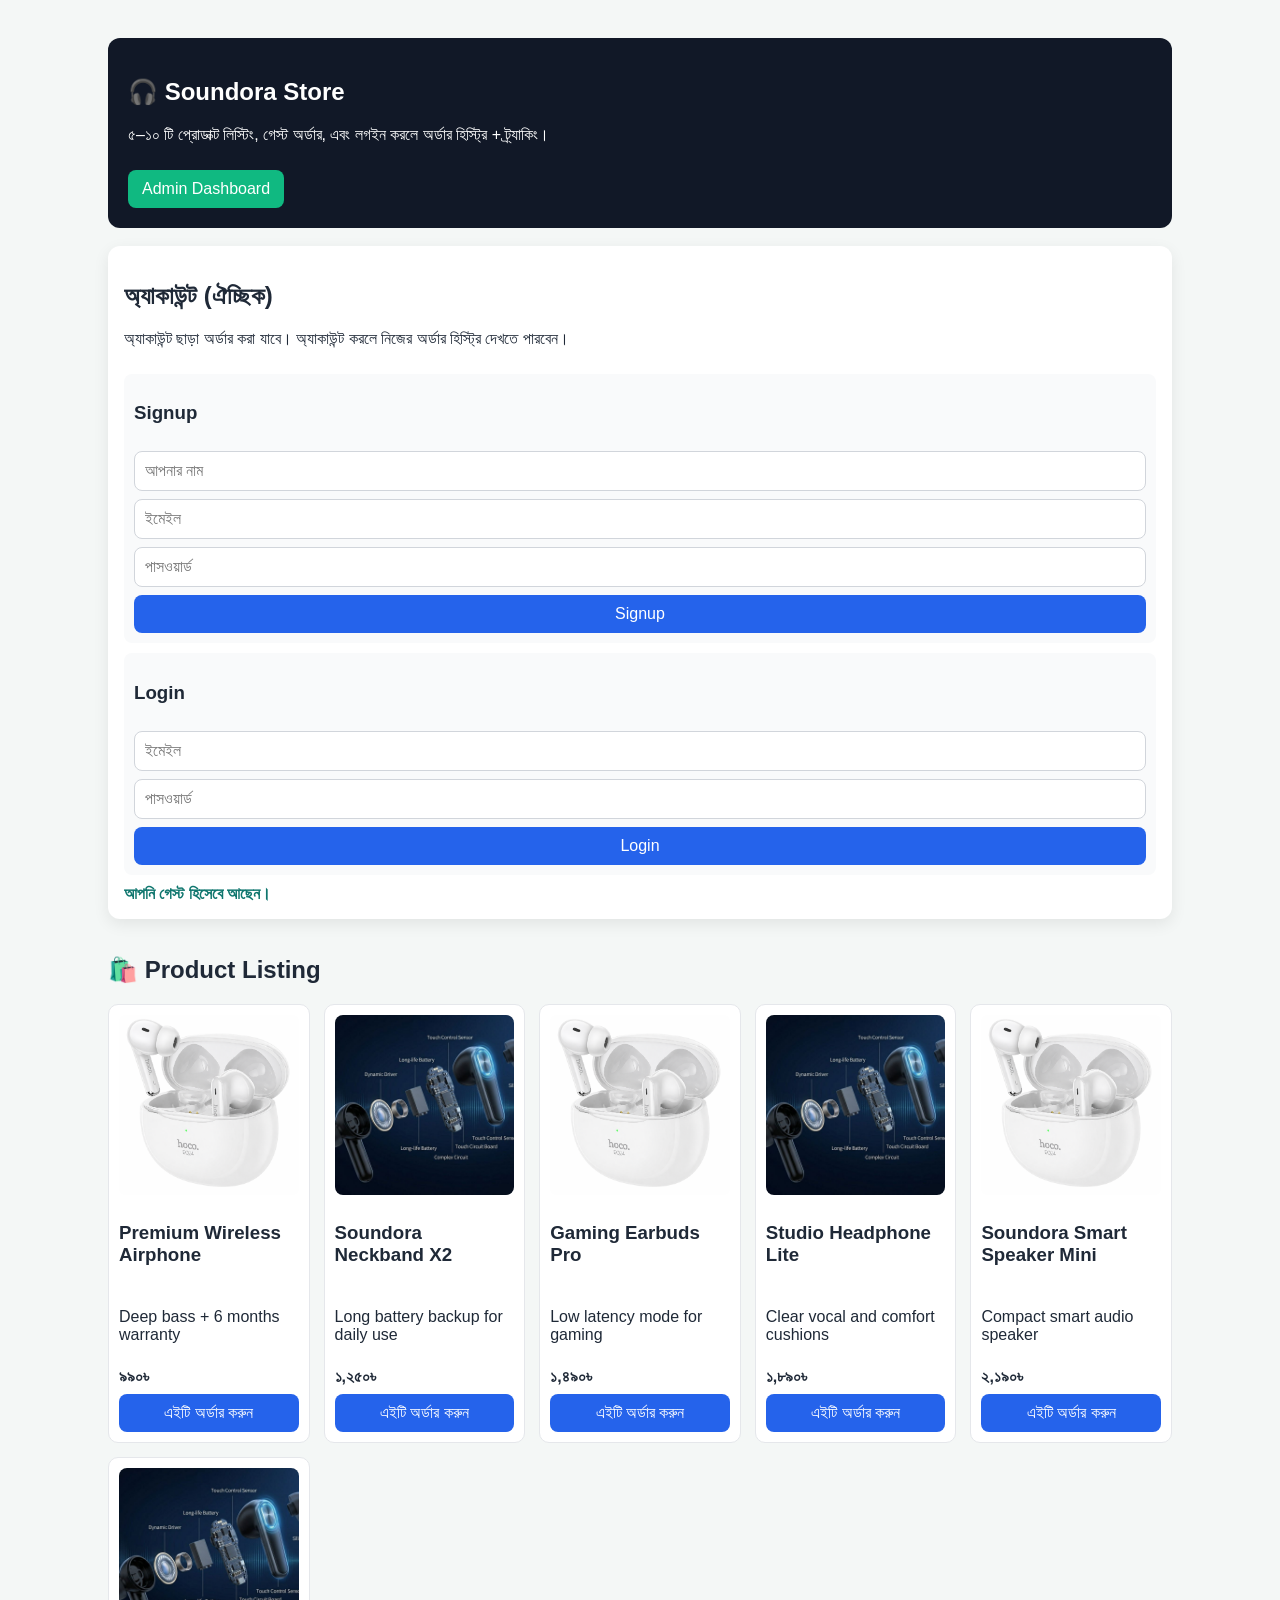
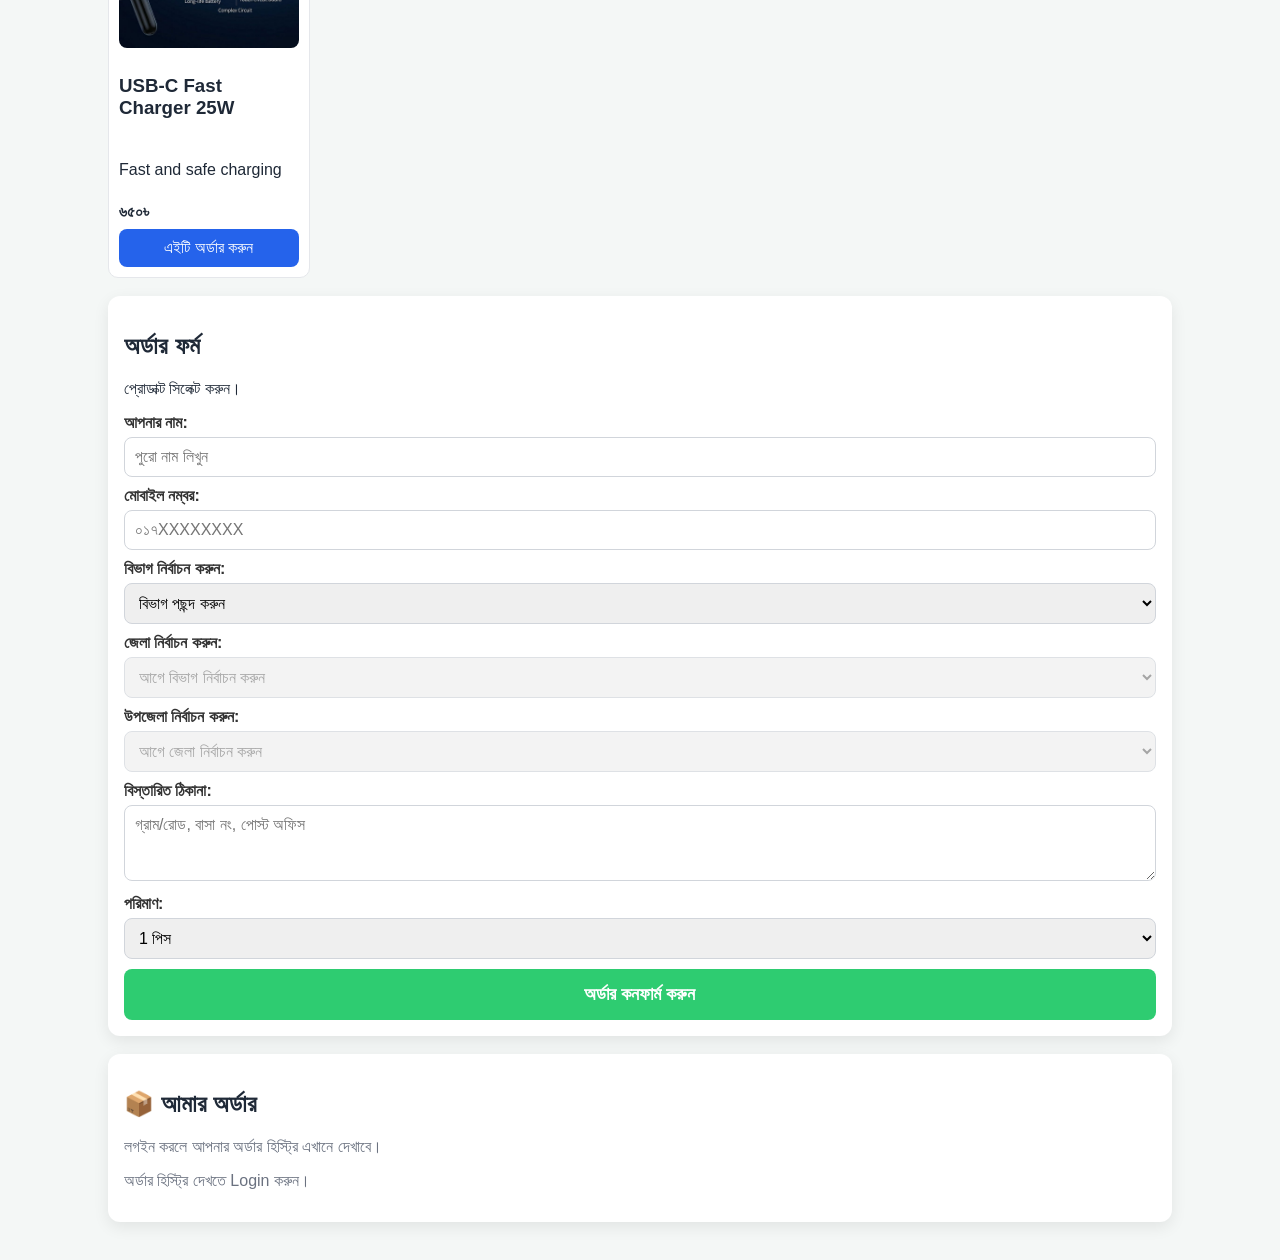
<file: index.html>
<!DOCTYPE html>
<html lang="bn">
<head>
  <meta charset="UTF-8">
  <meta name="viewport" content="width=device-width, initial-scale=1.0">
  <title>Soundora | Product Listing + Order</title>
  <link rel="stylesheet" href="site.css">
</head>
<body>
  <main class="page">
    <section class="hero">
      <h1>🎧 Soundora Store</h1>
      <p>৫–১০ টি প্রোডাক্ট লিস্টিং, গেস্ট অর্ডার, এবং লগইন করলে অর্ডার হিস্ট্রি + ট্র্যাকিং।</p>
      <a class="admin-link" href="admin.html">Admin Dashboard</a>
    </section>

    <section class="auth-panel card">
      <div class="auth-header">
        <h2>অ্যাকাউন্ট (ঐচ্ছিক)</h2>
        <p>অ্যাকাউন্ট ছাড়া অর্ডার করা যাবে। অ্যাকাউন্ট করলে নিজের অর্ডার হিস্ট্রি দেখতে পারবেন।</p>
      </div>

      <form id="signup-form" class="auth-form">
        <h3>Signup</h3>
        <input type="text" name="name" placeholder="আপনার নাম" required>
        <input type="email" name="email" placeholder="ইমেইল" required>
        <input type="password" name="password" placeholder="পাসওয়ার্ড" required>
        <button type="submit">Signup</button>
      </form>

      <form id="login-form" class="auth-form">
        <h3>Login</h3>
        <input type="email" name="email" placeholder="ইমেইল" required>
        <input type="password" name="password" placeholder="পাসওয়ার্ড" required>
        <button type="submit">Login</button>
      </form>

      <div id="current-user" class="current-user"></div>
      <button id="logout-btn" class="ghost-btn" type="button">Logout</button>
    </section>

    <section>
      <h2>🛍️ Product Listing</h2>
      <div id="product-list" class="product-grid"></div>
    </section>

    <section class="card">
      <h2>অর্ডার ফর্ম</h2>
      <p id="selected-product-text">প্রোডাক্ট সিলেক্ট করুন।</p>

      <form id="checkout-form">
        <input type="hidden" name="productId" id="productId" required>
        <input type="hidden" name="productName" id="productName" required>
        <input type="hidden" name="price" id="price" required>

        <div class="input-group">
          <label>আপনার নাম:</label>
          <input type="text" name="name" placeholder="পুরো নাম লিখুন" required>
        </div>

        <div class="input-group">
          <label>মোবাইল নম্বর:</label>
          <input type="tel" name="phone" placeholder="০১৭XXXXXXXX" pattern="[0-9]{11}" required>
        </div>

        <div class="input-group">
          <label>বিভাগ নির্বাচন করুন:</label>
          <select id="division" name="division" required>
            <option value="">বিভাগ পছন্দ করুন</option>
          </select>
        </div>

        <div class="input-group">
          <label>জেলা নির্বাচন করুন:</label>
          <select id="district" name="district" required disabled>
            <option value="">আগে বিভাগ নির্বাচন করুন</option>
          </select>
        </div>

        <div class="input-group">
          <label>উপজেলা নির্বাচন করুন:</label>
          <select id="upazila" name="upazila" required disabled>
            <option value="">আগে জেলা নির্বাচন করুন</option>
          </select>
        </div>

        <div class="input-group">
          <label>বিস্তারিত ঠিকানা:</label>
          <textarea name="address" rows="3" placeholder="গ্রাম/রোড, বাসা নং, পোস্ট অফিস" required></textarea>
        </div>

        <div class="input-group">
          <label>পরিমাণ:</label>
          <select name="quantity" required>
            <option value="1">1 পিস</option>
            <option value="2">2 পিস</option>
            <option value="3">3 পিস</option>
            <option value="4">4 পিস</option>
            <option value="5">5 পিস</option>
          </select>
        </div>

        <button type="submit" id="submit-btn">অর্ডার কনফার্ম করুন</button>
      </form>
    </section>

    <section class="card" id="my-orders-card">
      <h2>📦 আমার অর্ডার</h2>
      <p class="muted">লগইন করলে আপনার অর্ডার হিস্ট্রি এখানে দেখাবে।</p>
      <div id="my-orders"></div>
    </section>
  </main>

  <script src="site.js"></script>
</body>
</html>
</file>
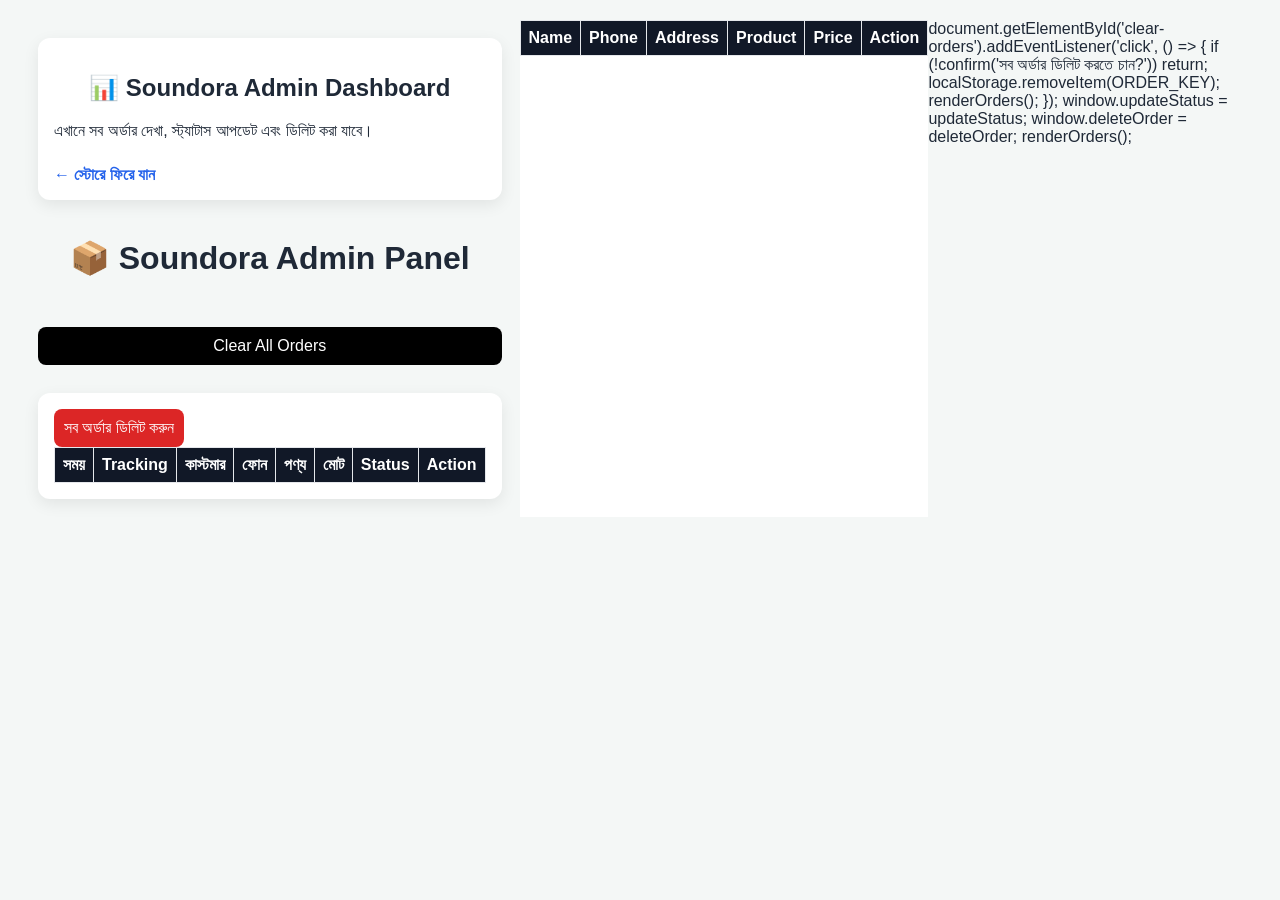
<file: admin.html>
<!DOCTYPE html>
<html lang="en">
<html lang="bn">
<head>
  <meta charset="UTF-8">
  <title>Soundora Admin Panel</title>
  <style>
    body { font-family: Arial; background:#f5f5f5; padding:20px; }
    h1 { text-align:center; }
    table { width:100%; border-collapse: collapse; background:#fff; }
    th, td { padding:10px; border:1px solid #ddd; text-align:left; }
    th { background:#333; color:#fff; }
    button { padding:5px 10px; cursor:pointer; }
    .delete { background:red; color:#fff; border:none; }
    .clear { margin:10px 0; background:black; color:white; border:none; }
  </style>
  <meta name="viewport" content="width=device-width, initial-scale=1.0">
  <title>Soundora Admin Dashboard</title>
  <link rel="stylesheet" href="site.css">
</head>
<body>
  <main class="page admin-page">
    <section class="card">
      <h1>📊 Soundora Admin Dashboard</h1>
      <p>এখানে সব অর্ডার দেখা, স্ট্যাটাস আপডেট এবং ডিলিট করা যাবে।</p>
      <a class="back-link" href="index.html">← স্টোরে ফিরে যান</a>
    </section>

<h1>📦 Soundora Admin Panel</h1>
<button class="clear" onclick="clearAll()">Clear All Orders</button>
    <section class="card">
      <button id="clear-orders" class="danger-btn" type="button">সব অর্ডার ডিলিট করুন</button>
      <div class="table-wrap">
        <table>
          <thead>
            <tr>
              <th>সময়</th>
              <th>Tracking</th>
              <th>কাস্টমার</th>
              <th>ফোন</th>
              <th>পণ্য</th>
              <th>মোট</th>
              <th>Status</th>
              <th>Action</th>
            </tr>
          </thead>
          <tbody id="orderTable"></tbody>
        </table>
      </div>
    </section>
  </main>

<table>
  <thead>
    <tr>
      <th>Name</th>
      <th>Phone</th>
      <th>Address</th>
      <th>Product</th>
      <th>Price</th>
      <th>Action</th>
    </tr>
  </thead>
  <tbody id="orderTable"></tbody>
</table>
  <script>
    const ORDER_KEY = 'soundoraOrders';
    const getOrders = () => JSON.parse(localStorage.getItem(ORDER_KEY) || '[]');
    const setOrders = (orders) => localStorage.setItem(ORDER_KEY, JSON.stringify(orders));

<script>
  function loadOrders() {
    const orders = JSON.parse(localStorage.getItem("orders")) || [];
    const table = document.getElementById("orderTable");
    table.innerHTML = "";
    function updateStatus(orderId, status) {
      const orders = getOrders().map((order) => order.id === orderId ? { ...order, status } : order);
      setOrders(orders);
      renderOrders();
    }

    orders.forEach((order, index) => {
      const row = `
        <tr>
          <td>${order.name}</td>
          <td>${order.phone}</td>
          <td>${order.address}</td>
          <td>${order.product}</td>
          <td>${order.price}</td>
          <td><button class="delete" onclick="deleteOrder(${index})">Delete</button></td>
        </tr>
      `;
      table.innerHTML += row;
    });
  }
    function deleteOrder(orderId) {
      const orders = getOrders().filter((order) => order.id !== orderId);
      setOrders(orders);
      renderOrders();
    }

  function deleteOrder(index) {
    let orders = JSON.parse(localStorage.getItem("orders")) || [];
    orders.splice(index, 1);
    localStorage.setItem("orders", JSON.stringify(orders));
    loadOrders();
  }
    function renderOrders() {
      const table = document.getElementById('orderTable');
      const orders = getOrders().sort((a, b) => new Date(b.createdAt) - new Date(a.createdAt));

  function clearAll() {
    if(confirm("Are you sure?")) {
      localStorage.removeItem("orders");
      loadOrders();
      if (!orders.length) {
        table.innerHTML = '<tr><td colspan="8">কোনো অর্ডার নেই।</td></tr>';
        return;
      }

      table.innerHTML = orders.map((o) => `
        <tr>
          <td>${new Date(o.createdAt).toLocaleString('bn-BD')}</td>
          <td>${o.trackingId}</td>
          <td>${o.customerName}</td>
          <td>${o.phone}</td>
          <td>${o.productName} × ${o.quantity}</td>
          <td>${o.totalPrice.toLocaleString('bn-BD')}৳</td>
          <td>
            <select onchange="updateStatus('${o.id}', this.value)">
              <option value="Pending" ${o.status === 'Pending' ? 'selected' : ''}>Pending</option>
              <option value="Processing" ${o.status === 'Processing' ? 'selected' : ''}>Processing</option>
              <option value="Shipped" ${o.status === 'Shipped' ? 'selected' : ''}>Shipped</option>
              <option value="Delivered" ${o.status === 'Delivered' ? 'selected' : ''}>Delivered</option>
              <option value="Cancelled" ${o.status === 'Cancelled' ? 'selected' : ''}>Cancelled</option>
            </select>
          </td>
          <td><button class="danger-btn" onclick="deleteOrder('${o.id}')">Delete</button></td>
        </tr>
      `).join('');
    }
  }

  loadOrders();
</script>
    document.getElementById('clear-orders').addEventListener('click', () => {
      if (!confirm('সব অর্ডার ডিলিট করতে চান?')) return;
      localStorage.removeItem(ORDER_KEY);
      renderOrders();
    });

    window.updateStatus = updateStatus;
    window.deleteOrder = deleteOrder;
    renderOrders();
  </script>
</body>
</html>
</file>
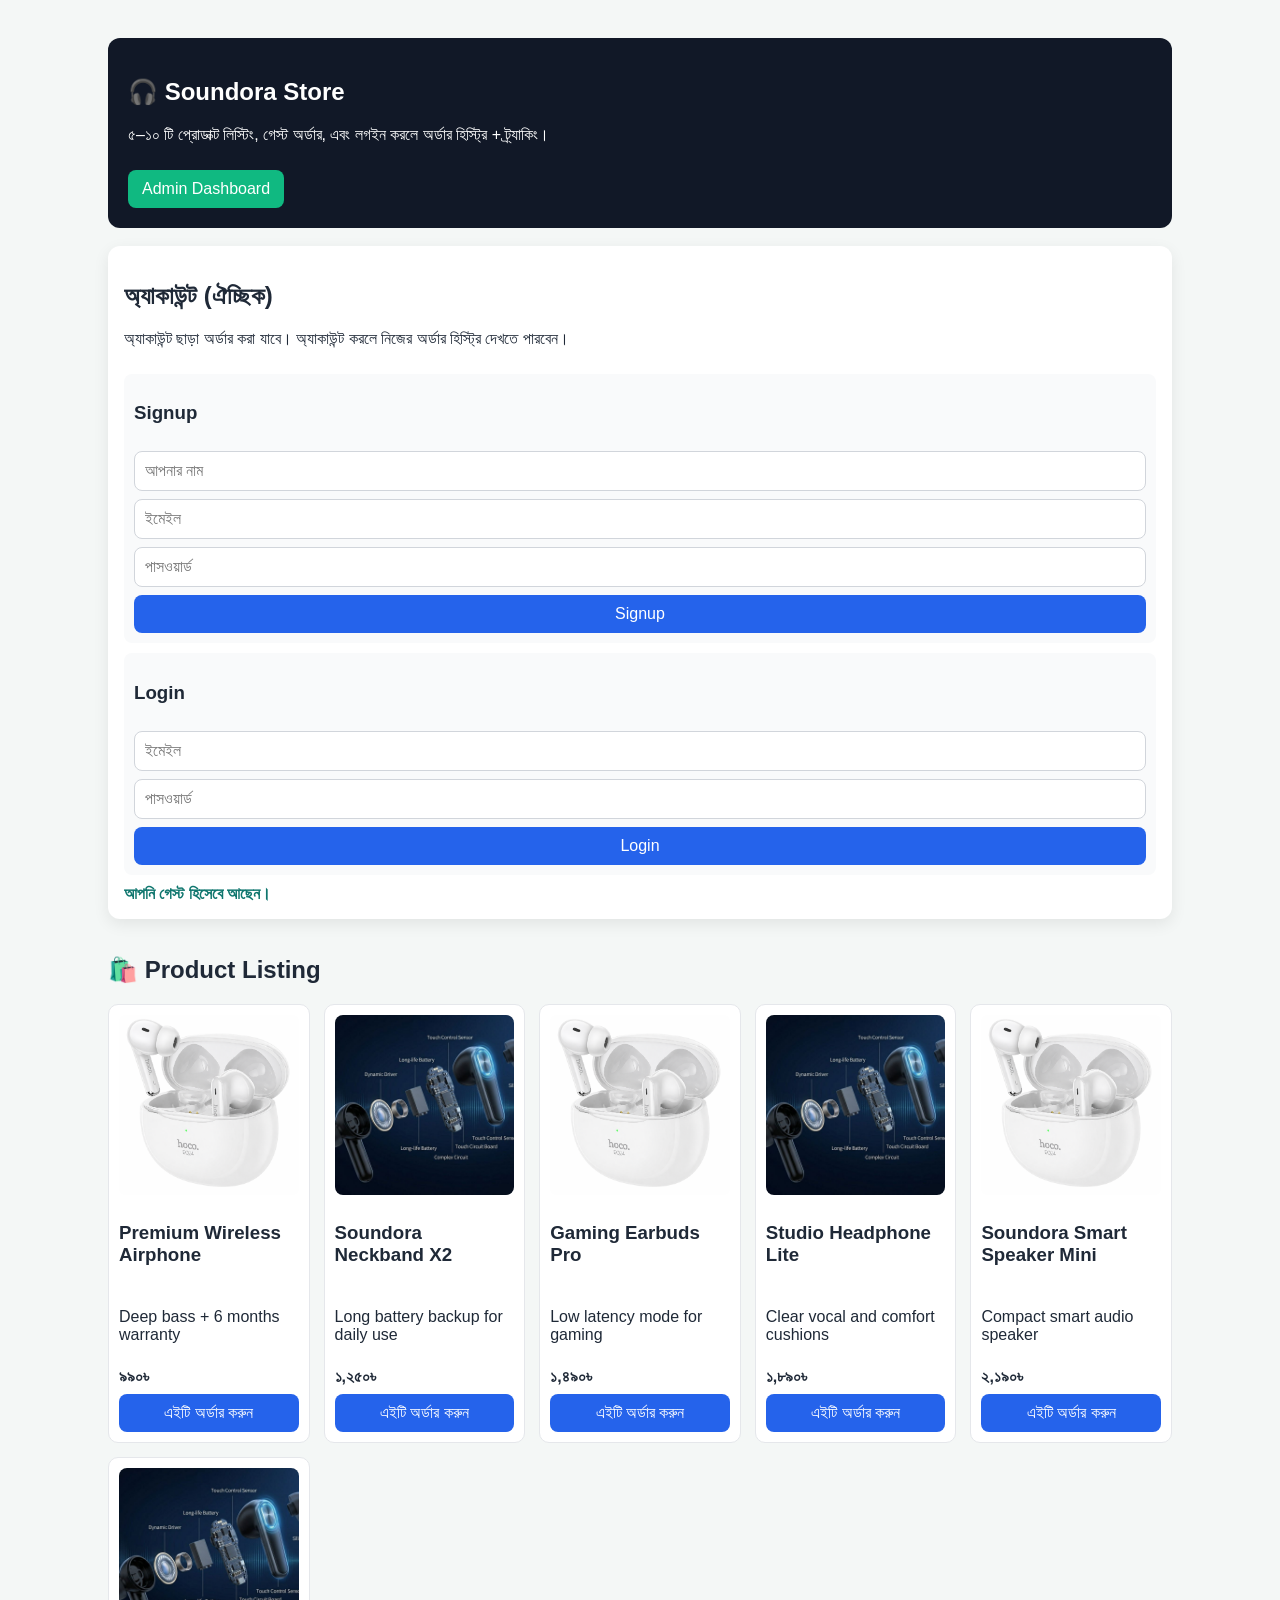
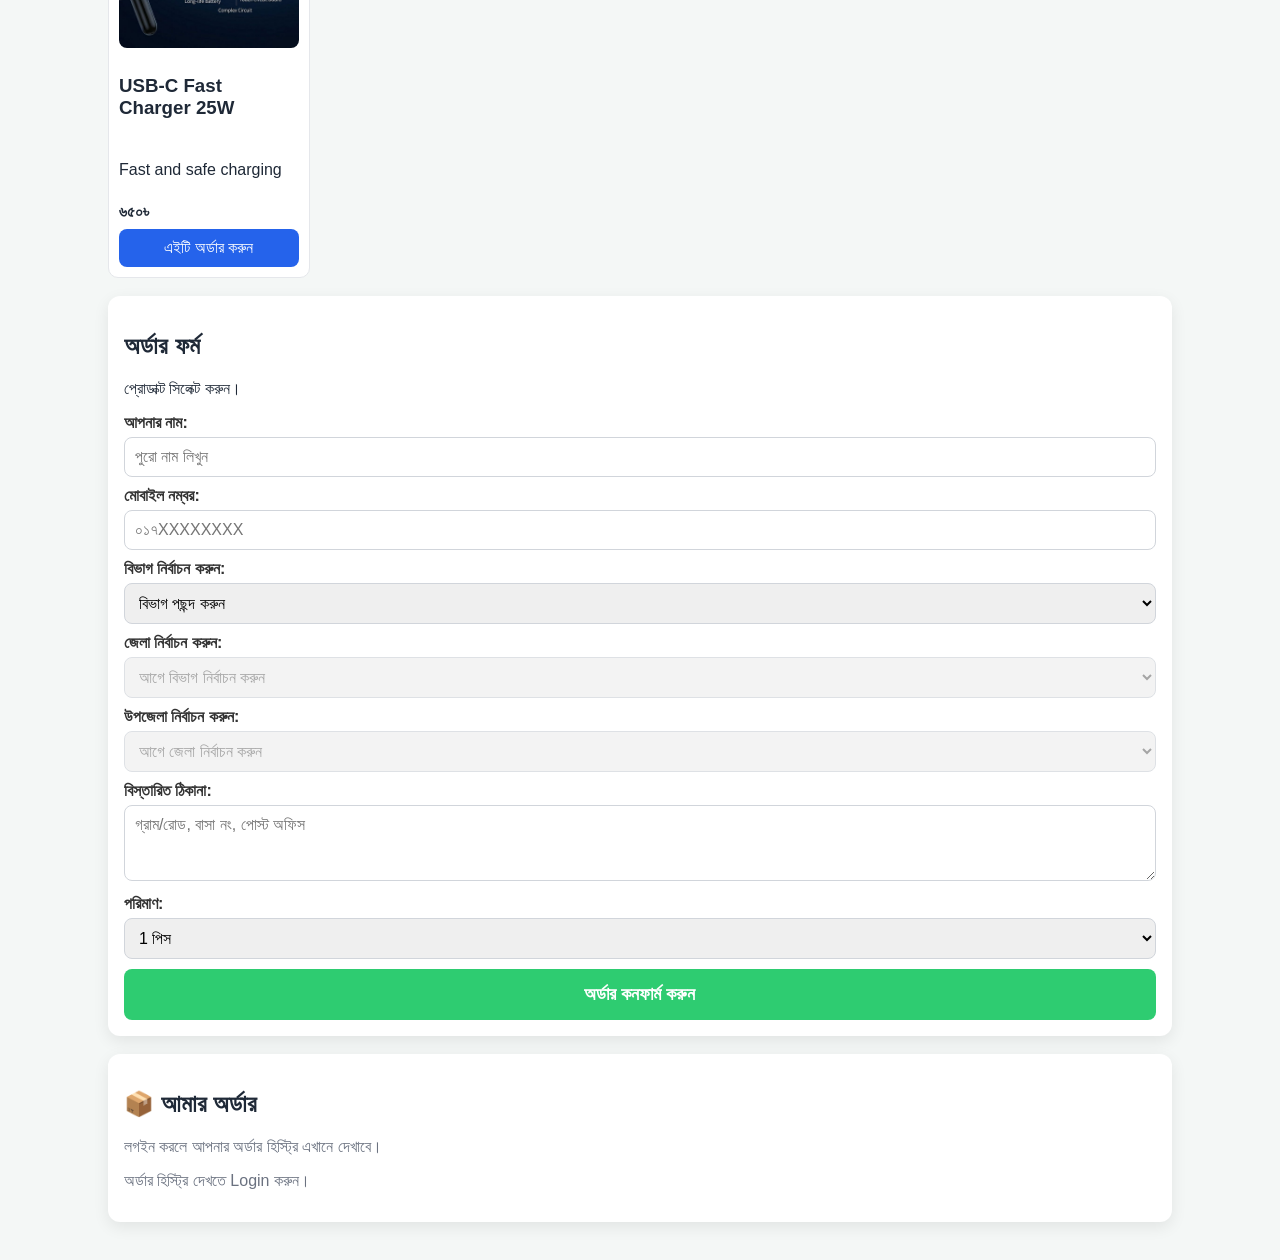
<file: order-summary.html>
<!DOCTYPE html>
<html lang="bn">
<head>
  <meta charset="UTF-8" />
  <meta name="viewport" content="width=device-width, initial-scale=1.0" />
  <title>অর্ডার সামারি | Soundora</title>
  <link rel="stylesheet" href="site.css" />
</head>
<body>
  <div class="summary-container">
    <div class="summary-card">
      <h1>✅ আপনার অর্ডার কনফার্ম হয়েছে</h1>
      <p class="summary-subtitle">ধন্যবাদ! নিচে আপনার অর্ডারের তথ্য দেখুন।</p>
      <p class="summary-subtitle">ধন্যবাদ! নিচে আপনার অর্ডার তথ্য ও ট্র্যাকিং আইডি দেখুন।</p>

      <div class="summary-row">
        <span>পণ্য:</span>
        <strong>Premium Wireless Airphone</strong>
    </div>

    <div class="summary-row">
        <span>মূল্য:</span>
        <strong>৯৯০ টাকা</strong>
    </div>

    <div class="summary-row">
        <span>পরিমাণ:</span>
        <strong id="summary-quantity">-</strong>
    </div>

    <div class="summary-row">
        <span>মোট মূল্য:</span>
        <strong id="summary-total">-</strong>
    </div>

    <div class="summary-row">
        <span>নাম:</span>
        <strong id="summary-name">-</strong>
    </div>

    <div class="summary-row">
        <span>মোবাইল:</span>
        <strong id="summary-phone">-</strong>
    </div>

    <div class="summary-row">
        <span>ডেলিভারি ঠিকানা:</span>
        <strong id="summary-address">-</strong>
    </div>
</div>
      <div class="summary-row"><span>Tracking ID:</span><strong id="summary-tracking">-</strong></div>
      <div class="summary-row"><span>পণ্য:</span><strong id="summary-product">-</strong></div>
      <div class="summary-row"><span>পরিমাণ:</span><strong id="summary-quantity">-</strong></div>
      <div class="summary-row"><span>মোট মূল্য:</span><strong id="summary-total">-</strong></div>
      <div class="summary-row"><span>নাম:</span><strong id="summary-name">-</strong></div>
      <div class="summary-row"><span>মোবাইল:</span><strong id="summary-phone">-</strong></div>
      <div class="summary-row"><span>ডেলিভারি ঠিকানা:</span><strong id="summary-address">-</strong></div>
      <div class="summary-row"><span>স্ট্যাটাস:</span><strong id="summary-status">-</strong></div>

      <p class="summary-note">আমাদের টিম খুব দ্রুত আপনার সাথে মোবাইলে যোগাযোগ করবে।</p>
      <a class="back-link" href="./index.html">← আবার হোমে যান</a>
    </div>
  </div>
  <body onload="loadSummary()">

<script>
(() => {
  const unitPrice = 990; // প্রতি পিস দাম
  const orderData = JSON.parse(localStorage.getItem('soundoraOrderSummary') || '{}');

  if (!orderData.name && !orderData.phone) {
    window.location.href = './index.html';
    return;
  }

  const rawQty = Number.parseInt(orderData.quantity, 10);
  const qty = Number.isNaN(rawQty) ? 1 : Math.max(1, Math.min(5, rawQty));
  const total = unitPrice * qty;

  const fullAddress = [orderData.upazila, orderData.district, orderData.division, orderData.address]
    .filter(Boolean)
    .join(', ');

  document.getElementById('summary-name').textContent = orderData.name || '-';
  document.getElementById('summary-phone').textContent = orderData.phone || '-';
  document.getElementById('summary-address').textContent = fullAddress || '-';
  document.getElementById('summary-quantity').textContent = qty + ' পিস';
  document.getElementById('summary-total').textContent = total.toLocaleString('bn-BD') + ' টাকা';
})();
</script>
  <script>
    (() => {
      const orderData = JSON.parse(localStorage.getItem('soundoraOrderSummary') || '{}');
      if (!orderData.id) {
        window.location.href = './index.html';
        return;
      }

      const fullAddress = [orderData.upazila, orderData.district, orderData.division, orderData.address]
        .filter(Boolean)
        .join(', ');

      document.getElementById('summary-tracking').textContent = orderData.trackingId || '-';
      document.getElementById('summary-product').textContent = orderData.productName || '-';
      document.getElementById('summary-quantity').textContent = `${orderData.quantity || 1} পিস`;
      document.getElementById('summary-total').textContent = `${(orderData.totalPrice || 0).toLocaleString('bn-BD')}৳`;
      document.getElementById('summary-name').textContent = orderData.customerName || '-';
      document.getElementById('summary-phone').textContent = orderData.phone || '-';
      document.getElementById('summary-address').textContent = fullAddress || '-';
      document.getElementById('summary-status').textContent = orderData.status || 'Pending';
    })();
  </script>
</body>
</html>
</file>
<file: site.css>
body {
    font-family: 'Segoe UI', Tahoma, Geneva, Verdana, sans-serif;
    background-color: #f4f7f6;
    margin: 0;
    padding: 20px;
    display: flex;
    justify-content: center;
}

.product-container {
    background: white;
    max-width: 450px;
    width: 100%;
    border-radius: 15px;
    box-shadow: 0 5px 20px rgba(0,0,0,0.1);
    overflow: hidden;
    padding: 20px;
}

.product-header {
    text-align: center;
    border-bottom: 2px solid #eee;
    margin-bottom: 20px;
    padding-bottom: 15px;
}

.product-header img {
    width: 100%;
    border-radius: 10px;
}

.price {
    color: #e67e22;
    font-size: 24px;
    margin: 10px 0;
}

.input-group {
    margin-bottom: 15px;
}

label {
    display: block;
    margin-bottom: 5px;
    font-weight: bold;
    color: #333;
}

input, select, textarea {
    width: 100%;
    padding: 12px;
    border: 1px solid #ccc;
    border-radius: 8px;
    box-sizing: border-box;
    font-size: 16px;
}

#submit-btn {
    width: 100%;
    background-color: #2ecc71;
    color: white;
    padding: 15px;
    border: none;
    border-radius: 8px;
    font-size: 18px;
    font-weight: bold;
    cursor: pointer;
    transition: 0.3s;
}

#submit-btn:hover {
    background-color: #27ae60;
}

#submit-btn:disabled {
    background-color: #95a5a6;
}

.free-delivery-badge {
    background-color: #d4edda; /* হালকা সবুজ রঙ */
    border: 1px solid #c3e6cb;
    padding: 12px;
    border-radius: 8px;
    text-align: center;
    margin-bottom: 20px;
    animation: pulse 2s infinite; /* নড়াচড়া করবে কাস্টমারের নজর কাড়তে */
}

.free-delivery-badge p {
    margin: 0;
    color: #155724;
    font-weight: bold;
}

.old-price {
    text-decoration: line-through;
    color: #999;
    font-size: 18px;
    margin-left: 10px;
}

.free-info {
    font-size: 14px;
    color: #27ae60;
    font-weight: bold;
    margin-top: -10px;
}

/* পালস অ্যানিমেশন */
@keyframes pulse {
    0% { transform: scale(1); }
    50% { transform: scale(1.02); }
    100% { transform: scale(1); }
}

.summary-container {
  width: 100%;
  max-width: 520px;
}

.summary-card {
  background: #fff;
  border-radius: 15px;
  padding: 22px;
  box-shadow: 0 5px 20px rgba(0,0,0,0.1);
}

.summary-card h1 {
  font-size: 24px;
  margin-top: 0;
  color: #1f8f4d;
}

.summary-subtitle {
  color: #555;
  margin-top: -5px;
}

.summary-row {
  display: flex;
  justify-content: space-between;
  align-items: flex-start;
  gap: 16px;
  border-bottom: 1px dashed #ddd;
  padding: 10px 0;
}

.summary-row span { color: #666; }

.summary-row strong {
  text-align: right;
  color: #222;
}

.summary-note {
  margin-top: 18px;
  font-weight: 600;
  color: #2d3748;
}

.back-link {
  display: inline-block;
  margin-top: 10px;
  color: #2b6cb0;
  text-decoration: none;
  font-weight: 600;
}

.back-link:hover { text-decoration: underline; }
* { box-sizing: border-box; }
body {
  margin: 0;
  font-family: 'Segoe UI', Tahoma, Geneva, Verdana, sans-serif;
  background: #f4f7f6;
  color: #1f2937;
}

.page {
  max-width: 1100px;
  margin: 0 auto;
  padding: 18px;
  display: grid;
  gap: 18px;
}

.hero {
  background: #111827;
  color: white;
  padding: 20px;
  border-radius: 12px;
}

.admin-link {
  display: inline-block;
  margin-top: 10px;
  background: #10b981;
  color: white;
  text-decoration: none;
  padding: 10px 14px;
  border-radius: 8px;
}

.card {
  background: white;
  border-radius: 12px;
  padding: 16px;
  box-shadow: 0 5px 16px rgba(0,0,0,0.08);
}

.auth-panel {
  display: grid;
  gap: 10px;
}
.auth-form {
  display: grid;
  gap: 8px;
  padding: 10px;
  background: #f9fafb;
  border-radius: 8px;
}

input, select, textarea, button {
  font: inherit;
  padding: 10px;
  border-radius: 8px;
  border: 1px solid #d1d5db;
}

button {
  background: #2563eb;
  color: white;
  border: 0;
  cursor: pointer;
}

.ghost-btn {
  display: none;
  background: #4b5563;
}

.danger-btn {
  background: #dc2626;
  color: #fff;
}

.product-grid {
  display: grid;
  grid-template-columns: repeat(auto-fit, minmax(180px, 1fr));
  gap: 14px;
}

.product-card {
  background: #fff;
  border: 1px solid #e5e7eb;
  border-radius: 10px;
  padding: 10px;
  display: grid;
  gap: 8px;
}

.product-card img {
  width: 100%;
  border-radius: 8px;
  aspect-ratio: 1 / 1;
  object-fit: cover;
}

.input-group { margin-bottom: 10px; }
.muted { color: #6b7280; }
.current-user { font-weight: 600; color: #0f766e; }

.order-item {
  border: 1px solid #e5e7eb;
  border-radius: 8px;
  padding: 10px;
  margin-bottom: 10px;
  background: #f9fafb;
}

.table-wrap {
  overflow-x: auto;
}

table {
  width: 100%;
  border-collapse: collapse;
  background: #fff;
}
th, td {
  border: 1px solid #e5e7eb;
  padding: 8px;
  text-align: left;
}
th {
  background: #111827;
  color: white;
}

.summary-container {
  width: 100%;
  max-width: 600px;
  margin: 40px auto;
  padding: 0 16px;
}

.summary-card {
  background: #fff;
  border-radius: 12px;
  padding: 20px;
  box-shadow: 0 5px 20px rgba(0,0,0,0.1);
}

.summary-row {
  display: flex;
  justify-content: space-between;
  gap: 10px;
  border-bottom: 1px dashed #ddd;
  padding: 9px 0;
}

.summary-subtitle, .summary-note { color: #4b5563; }
.back-link { color: #2563eb; text-decoration: none; }
</file>
